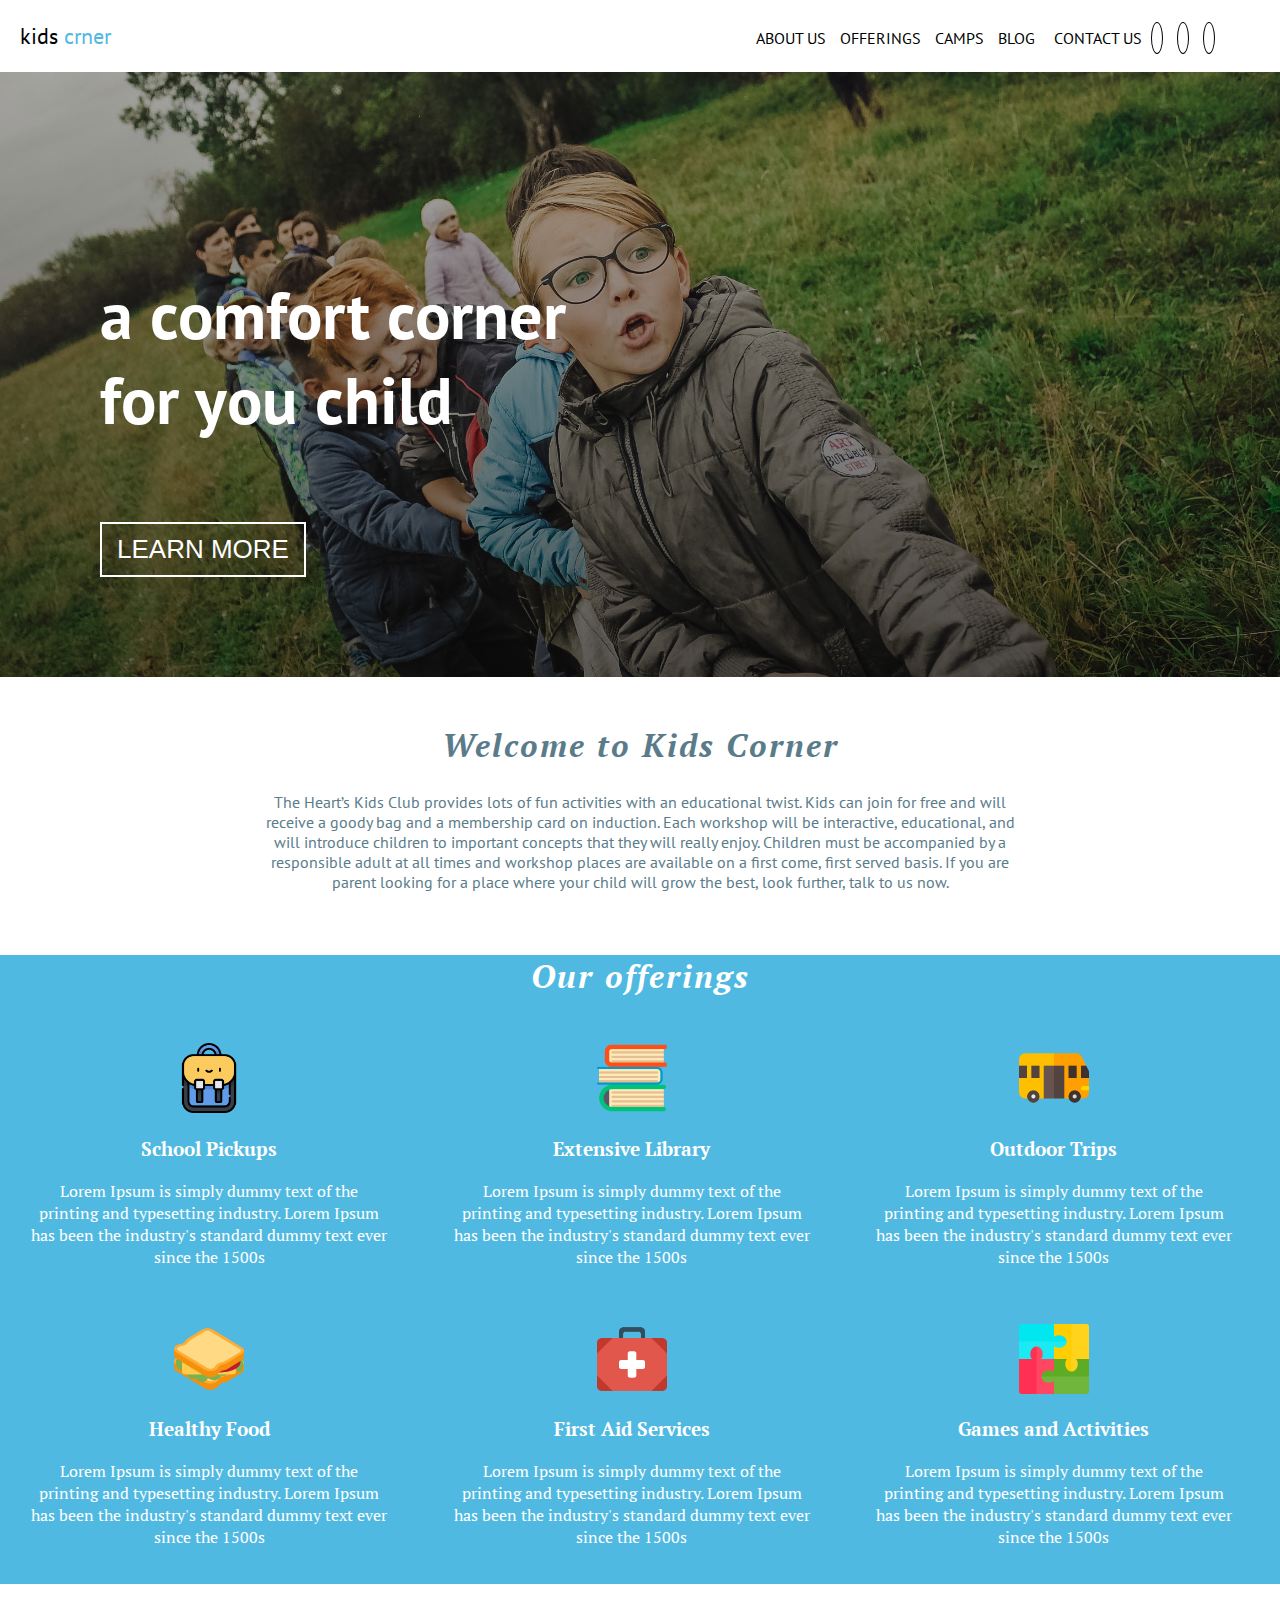
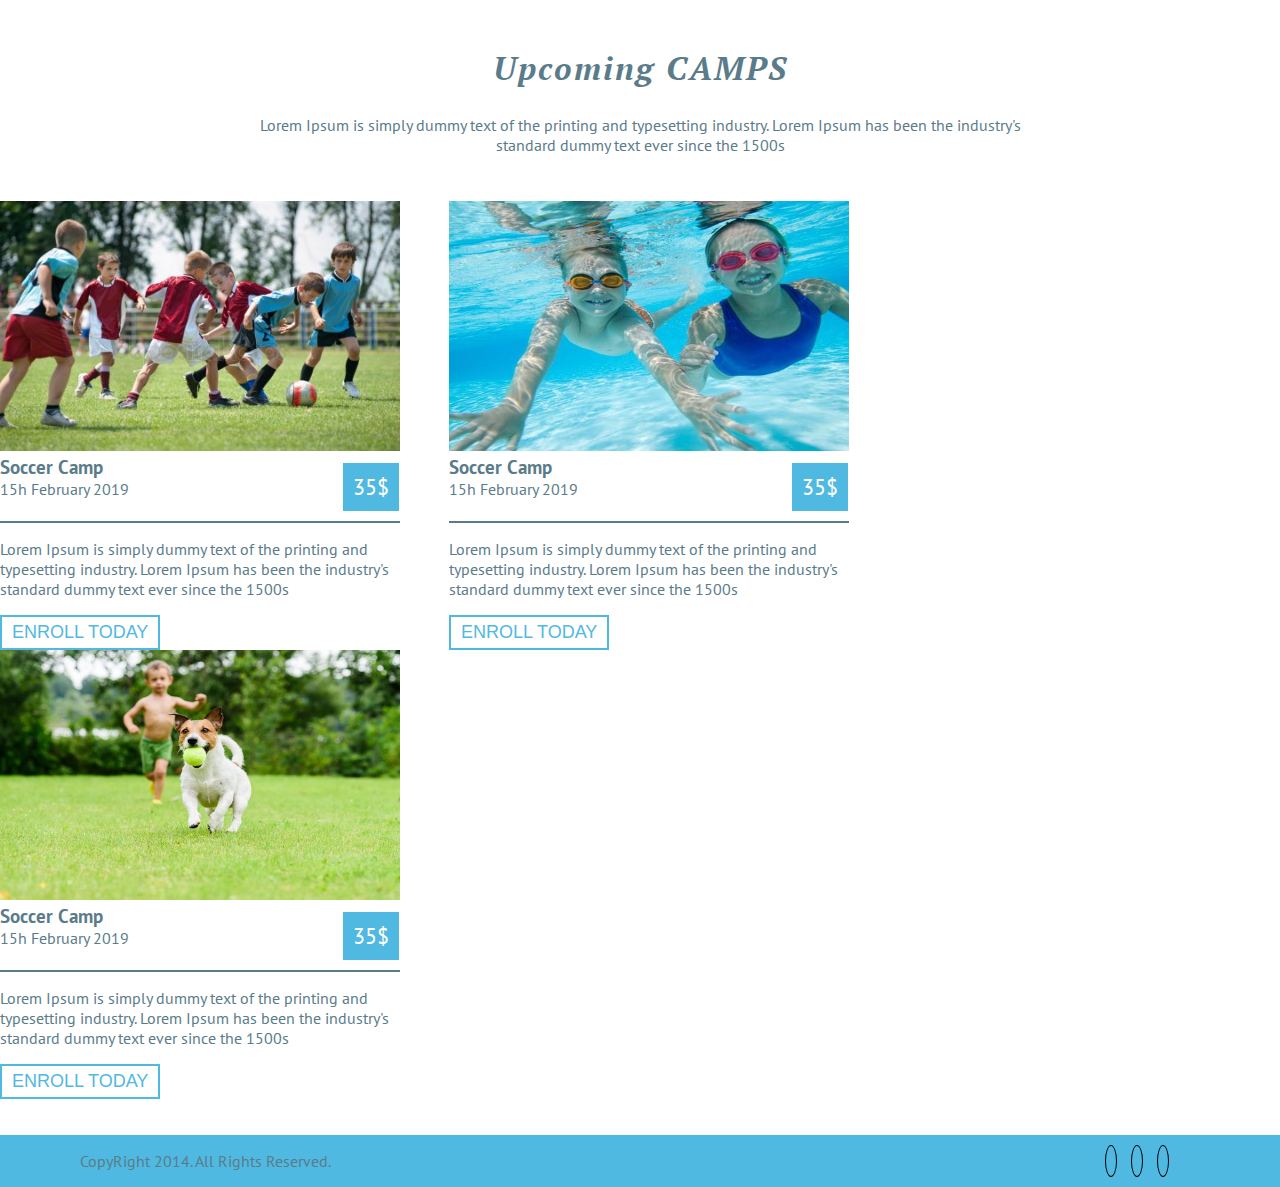
<file: Landing_Page/Solution/index.html>
<!DOCTYPE html>
<html lang="en">
<head>
    <link rel="stylesheet" href="https://use.fontawesome.com/releases/v5.7.1/css/all.css"
          integrity="sha384-fnmOCqbTlWIlj8LyTjo7mOUStjsKC4pOpQbqyi7RrhN7udi9RwhKkMHpvLbHG9Sr" crossorigin="anonymous">
    <meta charset="UTF-8">
    <title>KidsCorner</title>
    <link rel="stylesheet" href="Images/favicon.ico">
    <link rel="stylesheet" href="style.css">
</head>
<body>
<header>
<section class="navigation">
    <p>kids <span>c<i class="fas fa-futbol"></i>rner</span></p>
    <nav>
        <ul>
            <li><a href="#">ABOUT US</a></li>
            <li><a href="#">OFFERINGS</a></li>
            <li><a href="#">CAMPS</a></li>
            <li><a href="#">BLOG</a></li>
            <li><a href="#">CONTACT US</a></li>
            <li>
                <ul>
                    <li><a href="#"><i class="fab fa-facebook"></i></a></li>
                    <li><a href="#"><i class="fab fa-twitter-square"></i></a></li>
                    <li><a href="#"><i class="fab fa-instagram"></i></a></li>
                </ul>
            </li>
        </ul>
    </nav>
</section>
    <section class="site-header">
        <h1>a comfort corner for you child</h1>
        <button>LEARN MORE</button>
    </section>
</header>
<main>
    <section class="welcome">
        <h2>Welcome to Kids Corner</h2>
        <p>
            The Heart’s Kids Club provides lots of fun activities with an educational twist. Kids can join for free
            and will receive a goody bag and a membership card on induction. Each workshop will be interactive,
            educational, and will introduce children to important concepts that they will really enjoy. Children
            must be accompanied by a responsible adult at all times and workshop places are available on a first
            come, first served basis.
            If you are parent looking for a place where your child will grow the best, look further, talk to us now.
        </p>
    </section>



<section class="offers">
    <h2>Our offerings</h2>
    <ul>
        <li>
            <a href="#">
                <img src="./Images/backpack.png" alt="backpack.png">
                <h3>School Pickups</h3>
                <p>
                    Lorem Ipsum is simply dummy text of the printing and typesetting industry. Lorem Ipsum has been the
                    industry's standard dummy text ever since the 1500s
                </p>
            </a>
        </li>
        <li>
            <a href="#">
                <img src="./Images/books.png" alt="books.png">
                <h3>Extensive Library</h3>
                <p>
                    Lorem Ipsum is simply dummy text of the printing and typesetting industry. Lorem Ipsum has been the
                    industry's standard dummy text ever since the 1500s
                </p>
            </a>
        </li>
        <li>
            <a href="#">
                <img src="./Images/bus.png" alt="bus.png">
                <h3>Outdoor Trips</h3>
                <p>
                    Lorem Ipsum is simply dummy text of the printing and typesetting industry. Lorem Ipsum has been the
                    industry's standard dummy text ever since the 1500s
                </p>
            </a>
        </li>
        <li>
            <a href="#">
                <img src="./Images/sandwich.png" alt="sandwich.png">
                <h3>Healthy Food</h3>
                <p>
                    Lorem Ipsum is simply dummy text of the printing and typesetting industry. Lorem Ipsum has been the
                    industry's standard dummy text ever since the 1500s
                </p>
            </a>
        </li>
        <li>
            <a href="#">
                <img src="./Images/first-aid-kit.png" alt="first-aid-kit.png">
                <h3>First Aid Services</h3>
                <p>
                    Lorem Ipsum is simply dummy text of the printing and typesetting industry. Lorem Ipsum has been the
                    industry's standard dummy text ever since the 1500s
                </p>
            </a>
        </li>
        <li>
            <a href="#">
                <img src="./Images/plan.png" alt="plan.png">
                <h3>Games and Аctivities</h3>
                <p>
                    Lorem Ipsum is simply dummy text of the printing and typesetting industry. Lorem Ipsum has been the
                    industry's standard dummy text ever since the 1500s
                </p>
            </a>
        </li>

    </ul>
</section>

    <section class="camps">
        <h2>Upcoming CAMPS</h2>
        <p>
            Lorem Ipsum is simply dummy text of the printing and typesetting industry. Lorem Ipsum has been the
            industry's standard dummy text ever since the 1500s
        </p>
        <ul>
            <li>
                <img src="./Images/photo-kids-playing-football.jpg" alt="football.jpg">
                <section class="info">
                    <div> <h3>Soccer Camp</h3>
                        <p>15h February 2019</p>
                    </div>
                    <div>
                        35$
                    </div>
                </section>
                <section class="more-info">
                    <p>
                        Lorem Ipsum is simply dummy text of the printing and typesetting industry. Lorem Ipsum has been the
                        industry's standard dummy text ever since the 1500s
                    </p>
                    <button>ENROLL TODAY</button>
                </section>
            </li>
            <li>
                <img src="./Images/swimming-pool.jpeg"alt="swimming.jpg">
                <section class="info">
                    <div> <h3>Soccer Camp</h3>
                        <p>15h February 2019</p>
                    </div>
                    <div>
                        35$
                    </div>
                </section>
                <section class="more-info">
                    <p>
                        Lorem Ipsum is simply dummy text of the printing and typesetting industry. Lorem Ipsum has been the
                        industry's standard dummy text ever since the 1500s
                    </p>
                    <button>ENROLL TODAY</button>
                </section>
            </li>
            <li>
                <img src="./Images/kids_dogs_playing.jpg" alt="dog.jpg">
                <section class="info">
                    <div> <h3>Soccer Camp</h3>
                        <p>15h February 2019</p>
                    </div>
                    <div>
                        35$
                    </div>
                </section>
                <section class="more-info">
                    <p>
                        Lorem Ipsum is simply dummy text of the printing and typesetting industry. Lorem Ipsum has been the
                        industry's standard dummy text ever since the 1500s
                    </p>
                    <button>ENROLL TODAY</button>
                </section>
            </li>

        </ul>
    </section>
</main>
<footer>
    <p>CopyRight 2014. All Rights Reserved.</p>
    <ul>
        <li><a href="#"><i class="fab fa-facebook"></i></a></li>
        <li><a href="#"><i class="fab fa-twitter"></i></a></li>
        <li><a href="#"><i class="fab fa-instagram"></i></a></li>
    </ul>
</footer>
</body>
</html>
</file>
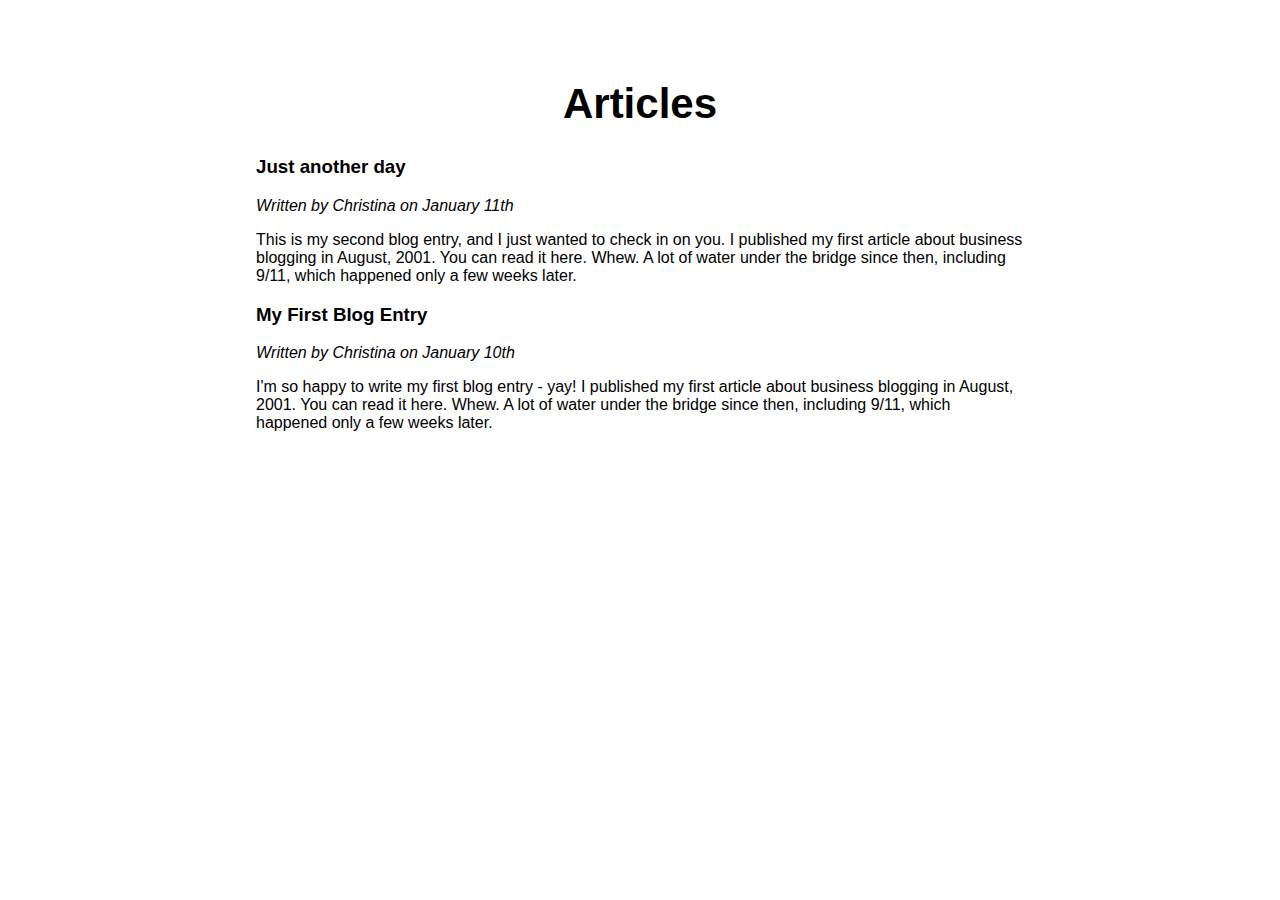
<file: HTML&CSS_01.2019/L1_02_Page-Content/Solution/index.html>
<!DOCTYPE html>
<html lang="en">
<head>
    <meta charset="UTF-8">
    <title>Page Content</title>
    <link rel="stylesheet" href="./style.css">
</head>

<body>

<main>

<section>
    <h1>Articles</h1>
    <article>
        <header>
            <h3>Just another day</h3>
            <p>Written by Christina on January 11th</p>
        </header>

        <p>
            This is my second blog entry, and I just wanted to check in on you. I published my first article about
            business blogging in August, 2001. You can read it here. Whew. A lot of water under the bridge since then,
            including 9/11, which happened only a few weeks later.
        </p>
    </article>

    <article>
        <header>
            <h3>My First Blog Entry</h3>
            <p>Written by Christina on January 10th</p>
        </header>

        <p>
            I'm so happy to write my first blog entry - yay! I published my first article about business blogging in
            August, 2001. You can read it here. Whew. A lot of water under the bridge since then, including 9/11, which
            happened only a few weeks later.
        </p>
    </article>
</section>
</main>

</body>

</html>
</file>
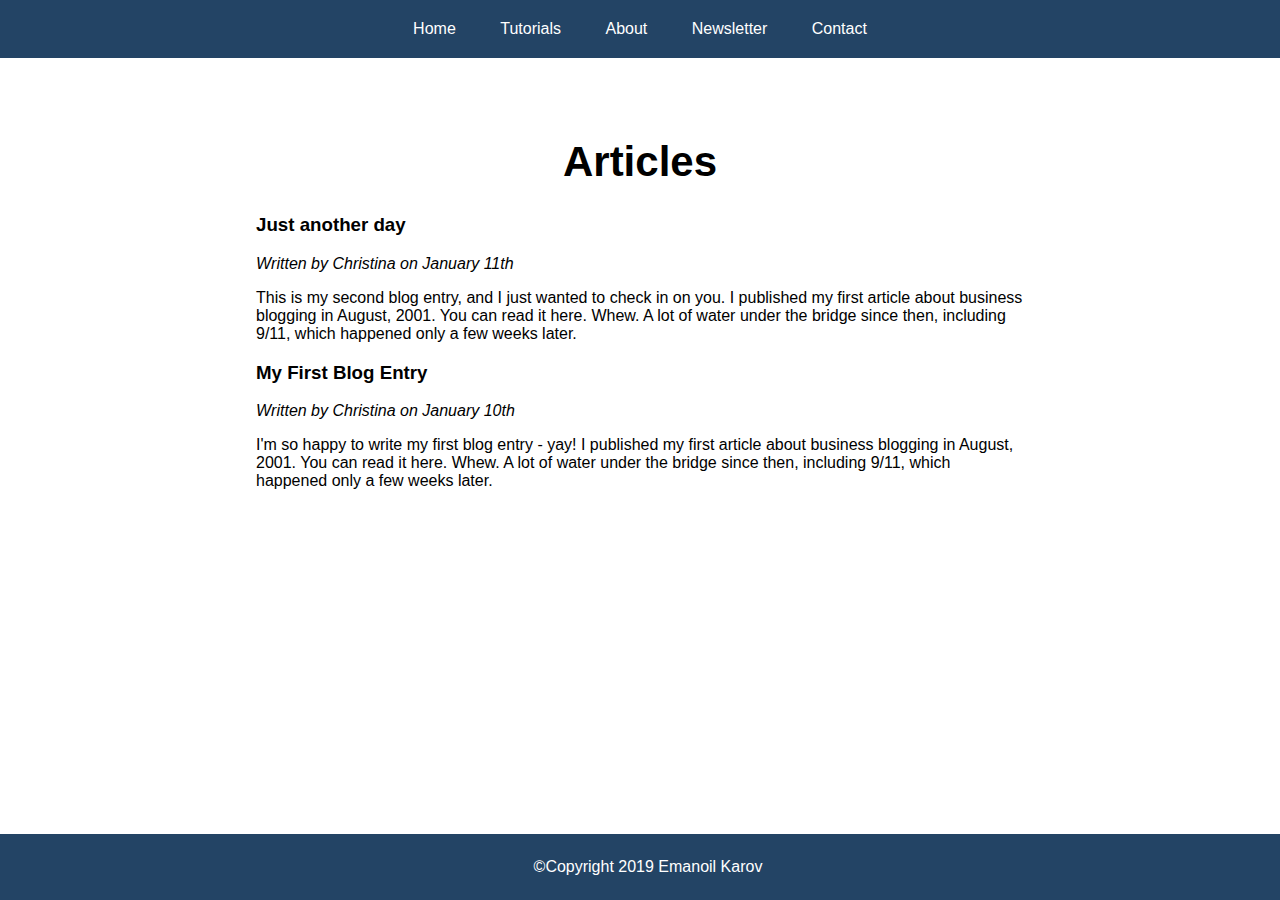
<file: HTML&CSS_01.2019/L1_03_Simple-Website/Solution/index.html>
<!DOCTYPE html>
<html lang="en">
<head>
    <meta charset="UTF-8">
    <title>Simple Webpage</title>
    <link rel="stylesheet" href="./style.css">
</head>

<body>
<header>
    <nav>
        <ul>
            <li><a href="#">Home</a></li>
            <li><a href="#">Tutorials</a></li>
            <li><a href="#">About</a></li>
            <li><a href="#">Newsletter</a></li>
            <li><a href="#">Contact</a></li>
        </ul>
    </nav>
</header>
<main>

    <section>
        <h1>Articles</h1>
        <article>
            <header>
                <h3>Just another day</h3>
                <p>Written by Christina on January 11th</p>
            </header>

            <p>
                This is my second blog entry, and I just wanted to check in on you. I published my first article about
                business blogging in August, 2001. You can read it here. Whew. A lot of water under the bridge since then,
                including 9/11, which happened only a few weeks later.
            </p>
        </article>

        <article>
            <header>
                <h3>My First Blog Entry</h3>
                <p>Written by Christina on January 10th</p>
            </header>

            <p>
                I'm so happy to write my first blog entry - yay! I published my first article about business blogging in
                August, 2001. You can read it here. Whew. A lot of water under the bridge since then, including 9/11, which
                happened only a few weeks later.
            </p>
        </article>
    </section>
</main>
<footer>
<p>&copy;Copyright 2019 Emanoil Karov</p>
</footer>

</body>

</html>
</file>
<file: Landing_Page/Solution/style.css>
@import url('https://fonts.googleapis.com/css?family=PT+Sans|PT+Serif');

body {
    font-family: 'PT Sans', sans-serif;
    font-size: 16px;
    max-width: 1300px;
    margin: 0 auto;
}

.navigation{
    padding: 0 20px;
}
.navigation p{
    display: inline-block;
    font-size:  22px;
    width: 732px;
}
.navigation p span{
    color: #50b9e1;
}
nav {
    display: inline-block;
}

li {
    display: inline-block;
}
li:not(:last-child){
    padding-right: 10px;
}
a {
    text-decoration: none;
    color: black;
}
a:hover{
    color: #50b9e1;
    cursor: pointer;
}

 nav i {
    border: black solid 1px;
    border-radius: 50%;
    padding: 5px;
}

body > header > section.navigation > nav > ul > li:nth-child(5){
    padding: 5px;
}

ul{
    padding: 0px;
}

/**site.header**/
.site-header{
    background: linear-gradient(rgba(0,0,0,0.3), rgba(0,0,0,0.6)), url('./Images/kids_main.jpg') no-repeat;
    background-size: cover;
}
.site-header h1{
    font-size: 66px ;
    color: white;
    width: 38%;
    margin: 0;
    padding: 200px 0 80px 100px;
}

.site-header button {
    font-size: 26px;
    background: transparent;
    border-width: 2px;
    border-color: white;
    border-style: solid;
    color: white;
    padding: 10px 15px;
    margin: 0 0 100px 100px;
}
.site-header button:hover{
    background: #50b9e1;
    border: 2px solid #50b9e1;
    cursor: pointer;
}

/**welcome**/

.welcome {
    color: #5a7c8a;
    width: 60%;
    margin: 0 auto;
    padding: 20px 0;
}
h2{
    text-align: center;
    font-family: 'PT Serif', serif;
    font-size: 32px;
    font-style: italic;
    letter-spacing: 2px;
    background: transparent;
    border: color(white) solid;
    }
.welcome p{
    text-align: center;
}

/**offers**/
.offers {
    font-family: 'PT Serif', serif;
    background-color: #50b9e1;
    color: white;
}

.offers img {
    width: 70px;
}
.offers li{
    width: 28%;
    text-align: center;
    padding: 20px 30px;
}
.offers a{
    color: white;
}

/**camps**/
.camps{
    color: #5a7c8a;
    padding: 20px 0;
}
body > main > section.camps >  p{
    width: 60%;
    text-align: center;
    margin: 0 auto;
    padding-bottom: 30px;
}
.camps img{
    width: 400px;
    height: 250px;
}
.camps li{
    width: 400px;
}
.camps li:not(:last-child){
    padding-right: 45px;
}

.info div{
    display: inline-block;
}
.info div p,
.info div h3{
    margin: 0;
    padding: 0;
}

.info div:nth-child(1){
    width: 339px;
}
.info div:nth-child(2){
    background-color: #50b9e1;
    font-size: 22px;
    color: white;
    padding: 10px;
}

.info{
    border-bottom: #5a7c8a solid 2px;
    padding-bottom: 10px;
}
.more-info button{
    color: #50b9e1;
    border: 2px solid #50b9e1;
    font-size: 18px;
    padding: 5px 10px;
    background: transparent;
}
.more-info button:hover{
    color: white;
    cursor: pointer;
    background: #50b9e1;

}

/** footer**/

footer{
    background: #50b9e1;
    color: #5a7c8a;
    padding: 0 40px 0 80px;
}

footer p {
   display: inline-block;
    width: 88%;

}

footer ul{
    display: inline-block;
}
footer ul a {
    color: #5a7c8a;
}

footer ul a i {
    border: 1px solid black;
    border-radius: 50%;
    padding: 5px;
}
</file>
<file: HTML&CSS_01.2019/L1_02_Page-Content/Solution/style.css>
body {
    font-family: "Helvetica",
    sans-serif;
    margin: 0;
    padding: 0px;
}

section {
    width: 60%;
    margin: 80px auto;
}
section h1{
    text-align: center;
    font-size: 42px;
}

header p {
    font-style: italic;
}
</file>
<file: HTML&CSS_01.2019/L1_03_Simple-Website/Solution/style.css>
body {
    font-family: "Helvetica",
    sans-serif;
    margin: 0;
    padding: 0px;
}

nav {
    background: #234465;
}

nav ul{
    text-align: center;
    margin: 0px;
    padding: 10px;
}

nav ul li {
    display: inline-block;
}
nav ul li a {
    display: block;
    color: white;
    padding: 10px 20px;
    text-decoration: none;
    border-radius: 5px;
}
section {
    width: 60%;
    margin: 80px auto;
}
section h1{
    text-align: center;
    font-size: 42px;
}

header p {
    font-style: italic;
}

footer  {
    background: #234465;
    text-align: center;
    color: white;
    position: fixed;
    padding: 8px;
    bottom: 0px;
    width: 100%;
}
</file>
